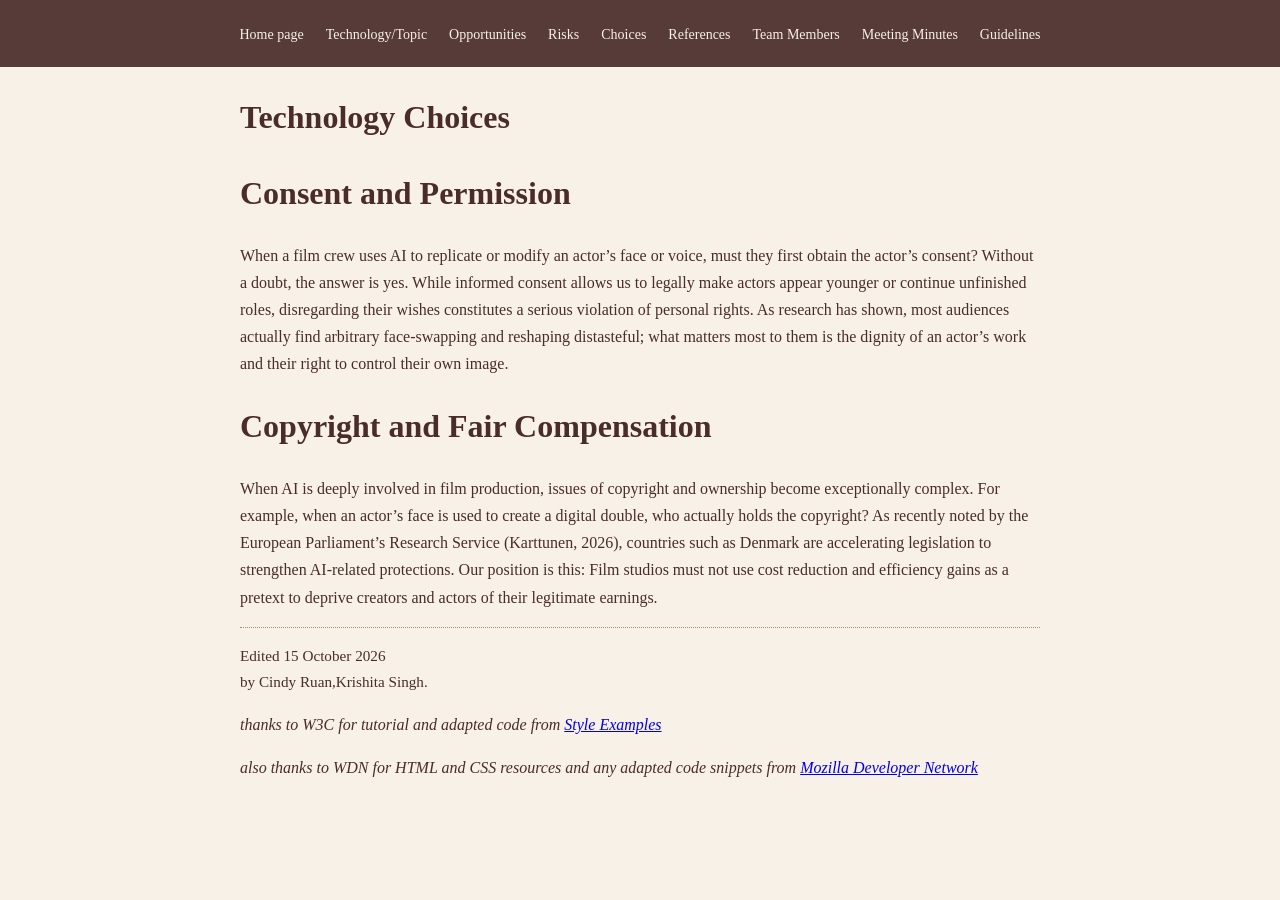
<file: misc/choices.html>
<!DOCTYPE html PUBLIC "-//W3C//DTD HTML 4.01//EN">
<html>
<head>
  <title>choices</title>
  	<link rel="stylesheet" href="../styles/mystyles.css">
  </head>

<body>

<!-- Site navigation menu -->

<ul class="navbar">
		<li><a href="../index.html">Home page</a></li>
		<li><a href="topic.html">Technology/Topic</a></li>
		<li><a href="opportunities.html">Opportunities</a></li>
		<li><a href="risks.html">Risks</a></li>
		<li><a href="choices.html">Choices</a></li>
		<li><a href="references.html">References</a></li>
		<li><a href="team-members.html">Team Members</a></li>
		<li><a href="meetings.html">Meeting Minutes</a></li>
		<li><a href="guidelines.html">Guidelines</a></li>
	</ul>

<!-- Main content -->



<div class="container">
	<h1>Technology Choices</h1>
    <header>
        <h1>Consent and Permission</h1>
    </header>

            <div class="bilingual-box">
                    <p>When a film crew uses AI to replicate or modify an actor’s face or voice, must they first obtain the actor’s consent? Without a doubt, the answer is yes. While informed consent allows us to legally make actors appear younger or continue unfinished roles, disregarding their wishes constitutes a serious violation of personal rights. As research has shown, most audiences actually find arbitrary face-swapping and reshaping distasteful; what matters most to them is the dignity of an actor’s work and their right to control their own image.</p>
            </div>

    <!-- Slide 2 -->
	 <header>
        <h1>Copyright and Fair Compensation</h1>
    </header>
    
            <div class="bilingual-box">
                    <p>When AI is deeply involved in film production, issues of copyright and ownership become exceptionally complex. For example, when an actor’s face is used to create a digital double, who actually holds the copyright? As recently noted by the European Parliament’s Research Service (Karttunen, 2026), countries such as Denmark are accelerating legislation to strengthen AI-related protections. Our position is this: Film studios must not use cost reduction and efficiency gains as a pretext to deprive creators and actors of their legitimate earnings.</p>
            </div>
        

<!-- Sign and date the page, it's only polite! -->
<address>Edited 15 October 2026<br>
    by Cindy Ruan,Krishita Singh.</address>
 
<p><em>thanks to W3C for tutorial and adapted code from <a href="https://www.w3.org/Style/Examples/011/firstcss.en.html">Style Examples</a></p></em>
<p><em>also thanks to WDN for HTML and CSS resources and any adapted code snippets from <a href= "https://developer.mozilla.org/en-US/docs/Web">Mozilla Developer Network</a></p></em> 
</body> 
</html>
</file>
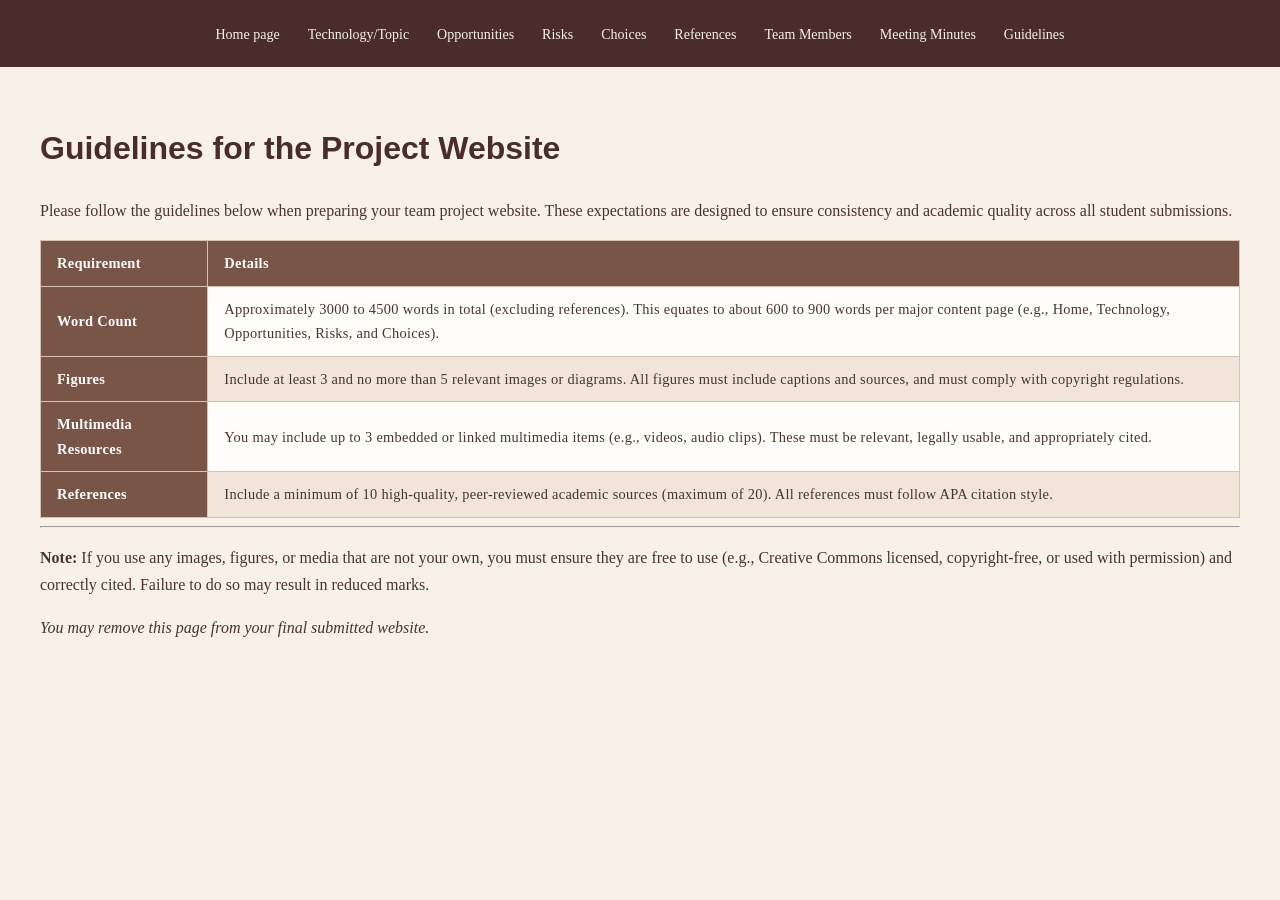
<file: misc/guidelines.html>
<!DOCTYPE html PUBLIC "-//W3C//DTD HTML 4.01//EN">
<html>

<head>
	<meta charset="UTF-8">
	<title>Guidelines</title>
	<link rel="stylesheet" href="../styles/minimal-table.css" type="text/css">
</head>

<body>
	<!-- Site navigation menu -->
	<ul class="navbar">
		<li><a href="../index.html">Home page</a></li>
		<li><a href="topic.html">Technology/Topic</a></li>
		<li><a href="opportunities.html">Opportunities</a></li>
		<li><a href="risks.html">Risks</a></li>
		<li><a href="choices.html">Choices</a></li>
		<li><a href="references.html">References</a></li>
		<li><a href="team-members.html">Team Members</a></li>
		<li><a href="meetings.html">Meeting Minutes</a></li>
		<li><a href="guidelines.html">Guidelines</a></li>
	</ul>

	<h1>Guidelines for the Project Website</h1>

	<p>
		Please follow the guidelines below when preparing your team project website. These expectations are designed to
		ensure consistency and academic quality across all student submissions.
	</p>
<div>
	<table>
		<thead>
			<tr>
				<th>Requirement</th>
				<th>Details</th>
			</tr>
		</thead>
		<tbody>
			<tr>
				<th scope="row">Word Count</th>
				<td>Approximately 3000 to 4500 words in total (excluding references). This equates to about 600 to 900
					words per major content page (e.g., Home, Technology, Opportunities, Risks, and Choices).</td>
			</tr>
			<tr>
				<th scope="row">Figures</th>
				<td>Include at least 3 and no more than 5 relevant images or diagrams. All figures must include captions
					and sources, and must comply with copyright regulations.</td>
			</tr>
			<tr>
				<th scope="row">Multimedia Resources</th>
				<td>You may include up to 3 embedded or linked multimedia items (e.g., videos, audio clips). These must
					be relevant, legally usable, and appropriately cited.</td>
			</tr>
			<tr>
				<th scope="row">References</th>
				<td>Include a minimum of 10 high-quality, peer-reviewed academic sources (maximum of 20). All references
					must follow APA citation style.</td>
			</tr>
		</tbody>
	</table>
</div>
	<hr>

	<p>
		<strong>Note:</strong> If you use any images, figures, or media that are not your own, you must ensure they are free
		to use (e.g., Creative Commons licensed, copyright-free, or used with permission) and correctly cited.
		Failure to do so may result in reduced marks.
	</p>

	<p><em>You may remove this page from your final submitted website.</em></p>

</body>

</html>
</file>
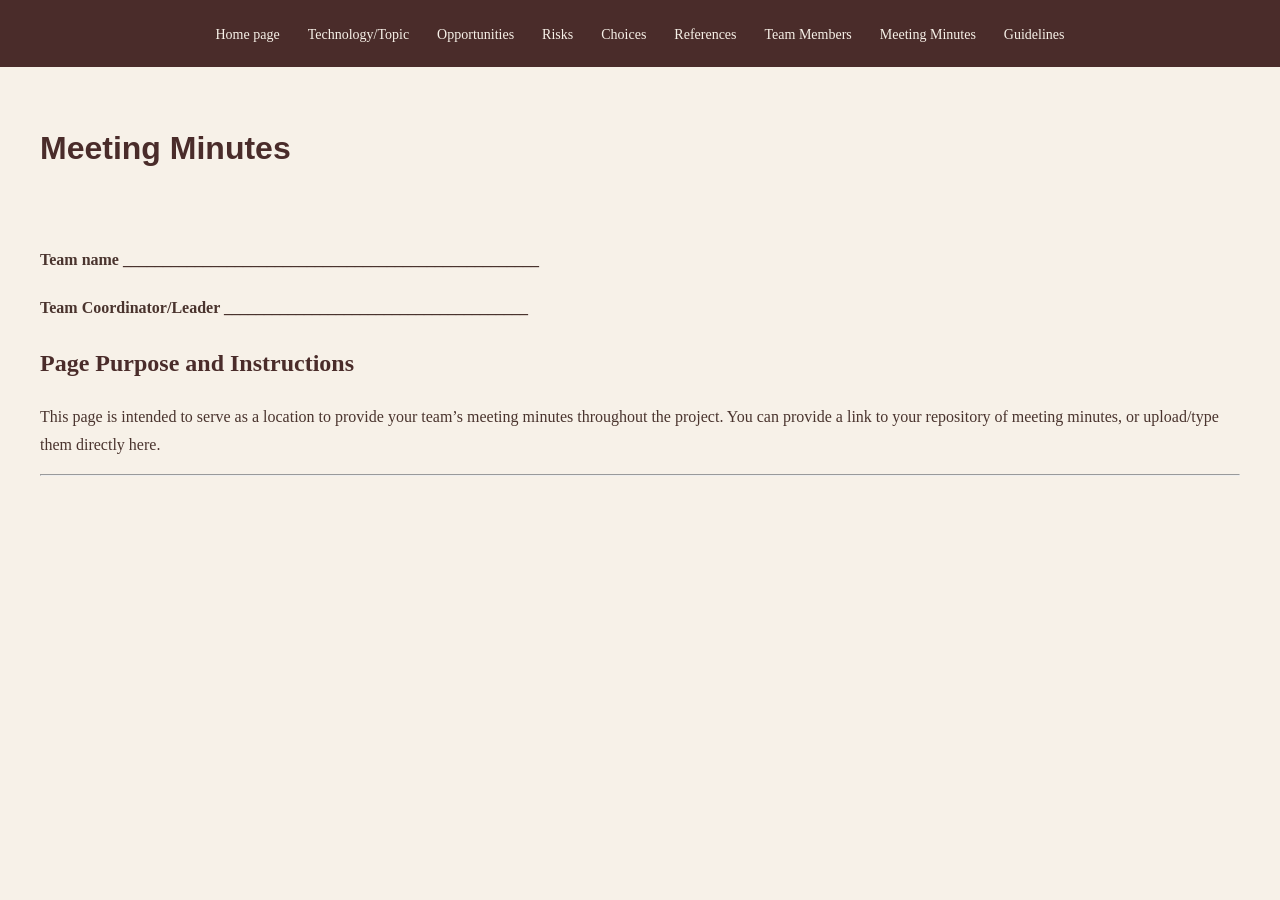
<file: misc/meetings.html>
<!DOCTYPE html PUBLIC "-//W3C//DTD HTML 4.01//EN">
<html>

<head>
  <meta charset="UTF-8">
  <title>guidelines</title>
  <link rel="stylesheet" href="../styles/minimal-table.css" type="text/css">
</head>

<body>
  <!-- Site navigation menu -->
  <ul class="navbar">
		<li><a href="../index.html">Home page</a></li>
		<li><a href="topic.html">Technology/Topic</a></li>
		<li><a href="opportunities.html">Opportunities</a></li>
		<li><a href="risks.html">Risks</a></li>
		<li><a href="choices.html">Choices</a></li>
		<li><a href="references.html">References</a></li>
		<li><a href="team-members.html">Team Members</a></li>
		<li><a href="meetings.html">Meeting Minutes</a></li>
		<li><a href="guidelines.html">Guidelines</a></li>
	</ul>




  <h1>Meeting Minutes</h1><br>


  <h4>
    <p>Team name ____________________________________________________</p>
  </h4>

  <h4>
    <p>Team Coordinator/Leader ______________________________________</p>
  </h4>

  <h2>Page Purpose and Instructions</h2>

  <p>This page is intended to serve as a location to provide your team’s meeting minutes throughout the project. You can
    provide a link to your repository of meeting minutes, or upload/type them directly here.</p>

  <a href="https://canvas.aut.ac.nz/courses/1048/discussion_topics/3449" Meeting Minutes Repository Alternative Link</a>



    <hr />
    <p>
      <!-- <h6><em>Note: the preferred option will be to replace these links in your site with equivalent links to your
          repository e.g. Canvas discussion Board pages or Dropbox links</h6></em> -->
    </p>
</body>

</html>
</file>
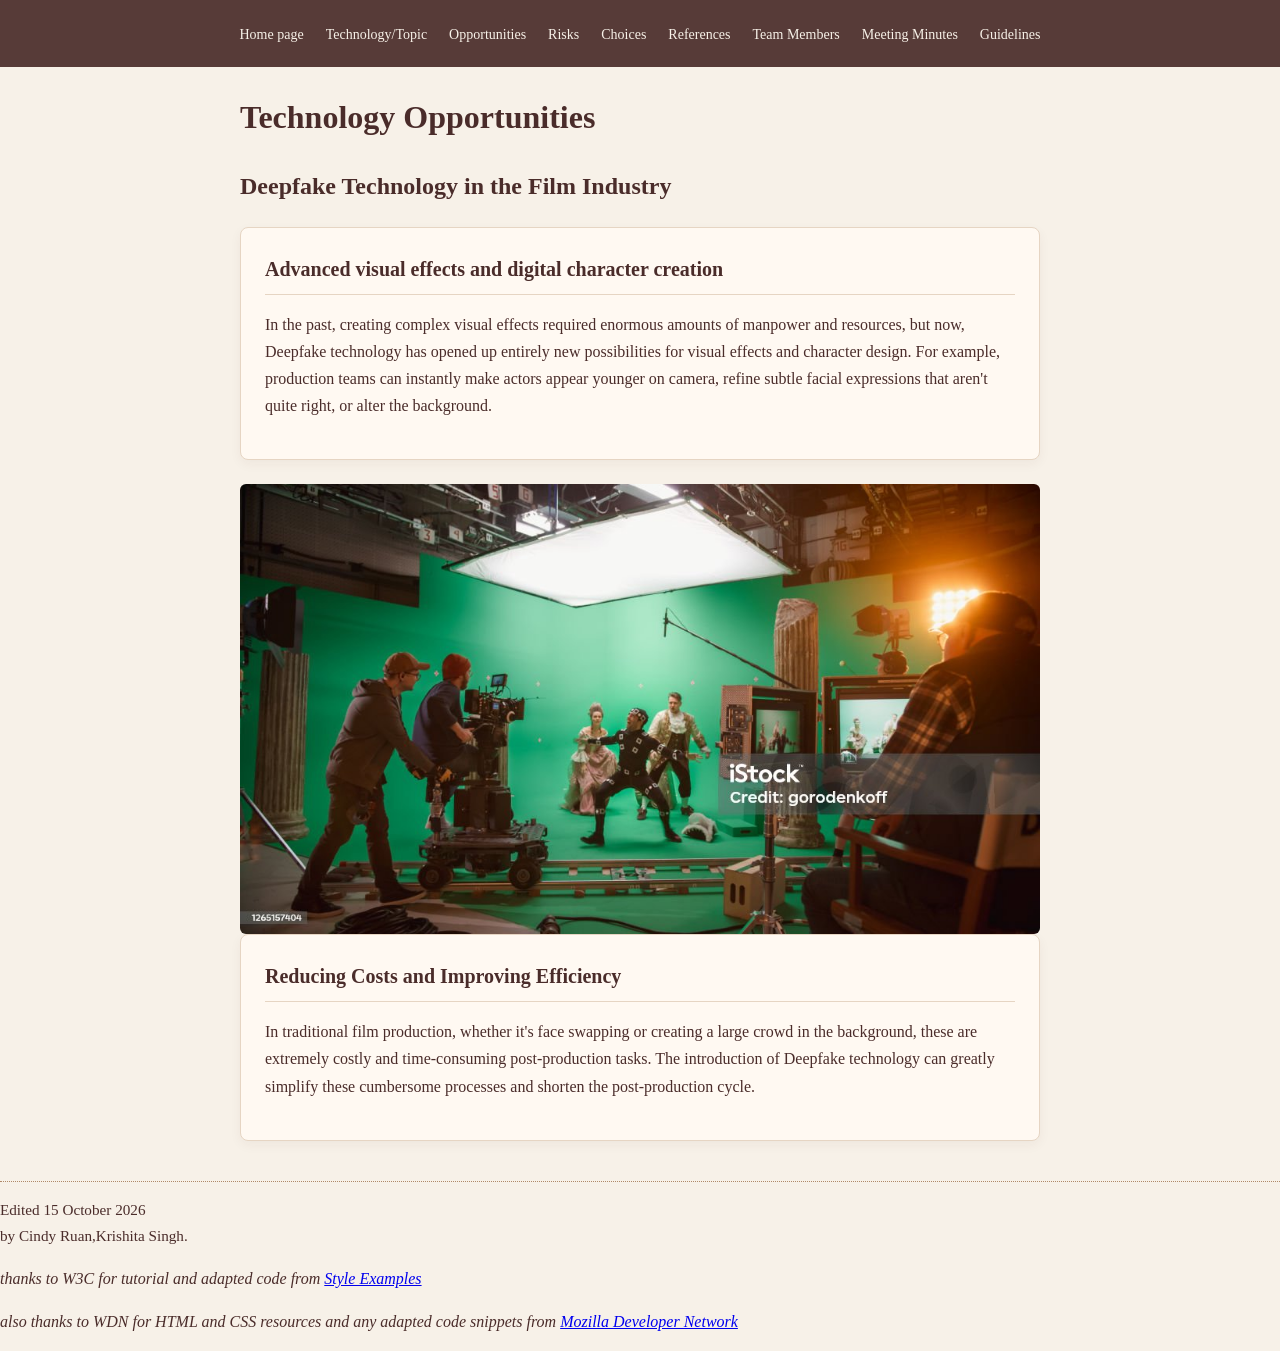
<file: misc/opportunities.html>
<!DOCTYPE html PUBLIC "-//W3C//DTD HTML 4.01//EN">
<html>
<head>
  <title>opportunities</title>
  	<link rel="stylesheet" href="../styles/mystyles.css">
  </head>

<body>

<!-- Site navigation menu -->

<ul class="navbar">
		<li><a href="../index.html">Home page</a></li>
		<li><a href="topic.html">Technology/Topic</a></li>
		<li><a href="opportunities.html">Opportunities</a></li>
		<li><a href="risks.html">Risks</a></li>
		<li><a href="choices.html">Choices</a></li>
		<li><a href="references.html">References</a></li>
		<li><a href="team-members.html">Team Members</a></li>
		<li><a href="meetings.html">Meeting Minutes</a></li>
		<li><a href="guidelines.html">Guidelines</a></li>
	</ul>

<!-- Main content -->
 <div class="container">
    <header>
        <h1>Technology Opportunities</h1>
        <h2>Deepfake Technology in the Film Industry</h2>
    </header>

    <div class="slide-card">
        <h3>Advanced visual effects and digital character creation</h3>
        <p>In the past, creating complex visual effects required enormous amounts of manpower and resources, but now, Deepfake technology has opened up entirely new possibilities for visual effects and character design. For example, production teams can instantly make actors appear younger on camera, refine subtle facial expressions that aren't quite right, or alter the background.</p>
    </div>
	<img src="../images/On Big Film Studio.jpg" alt="Big Film Studio Production" style="width:100%; border-radius:6px; margin-top:10px;">

    <div class="slide-card">
        <h3>Reducing Costs and Improving Efficiency</h3>
        <p>In traditional film production, whether it's face swapping or creating a large crowd in the background, these are extremely costly and time-consuming post-production tasks. The introduction of Deepfake technology can greatly simplify these cumbersome processes and shorten the post-production cycle.</p>
    </div>
</div>
<!-- Sign and date the page, it's only polite! -->
<address>Edited 15 October 2026<br>
    by Cindy Ruan,Krishita Singh.</address>
 
<p><em>thanks to W3C for tutorial and adapted code from <a href="https://www.w3.org/Style/Examples/011/firstcss.en.html">Style Examples</a></p></em>
<p><em>also thanks to WDN for HTML and CSS resources and any adapted code snippets from <a href= "https://developer.mozilla.org/en-US/docs/Web">Mozilla Developer Network</a></p></em> 
 </html>
</file>
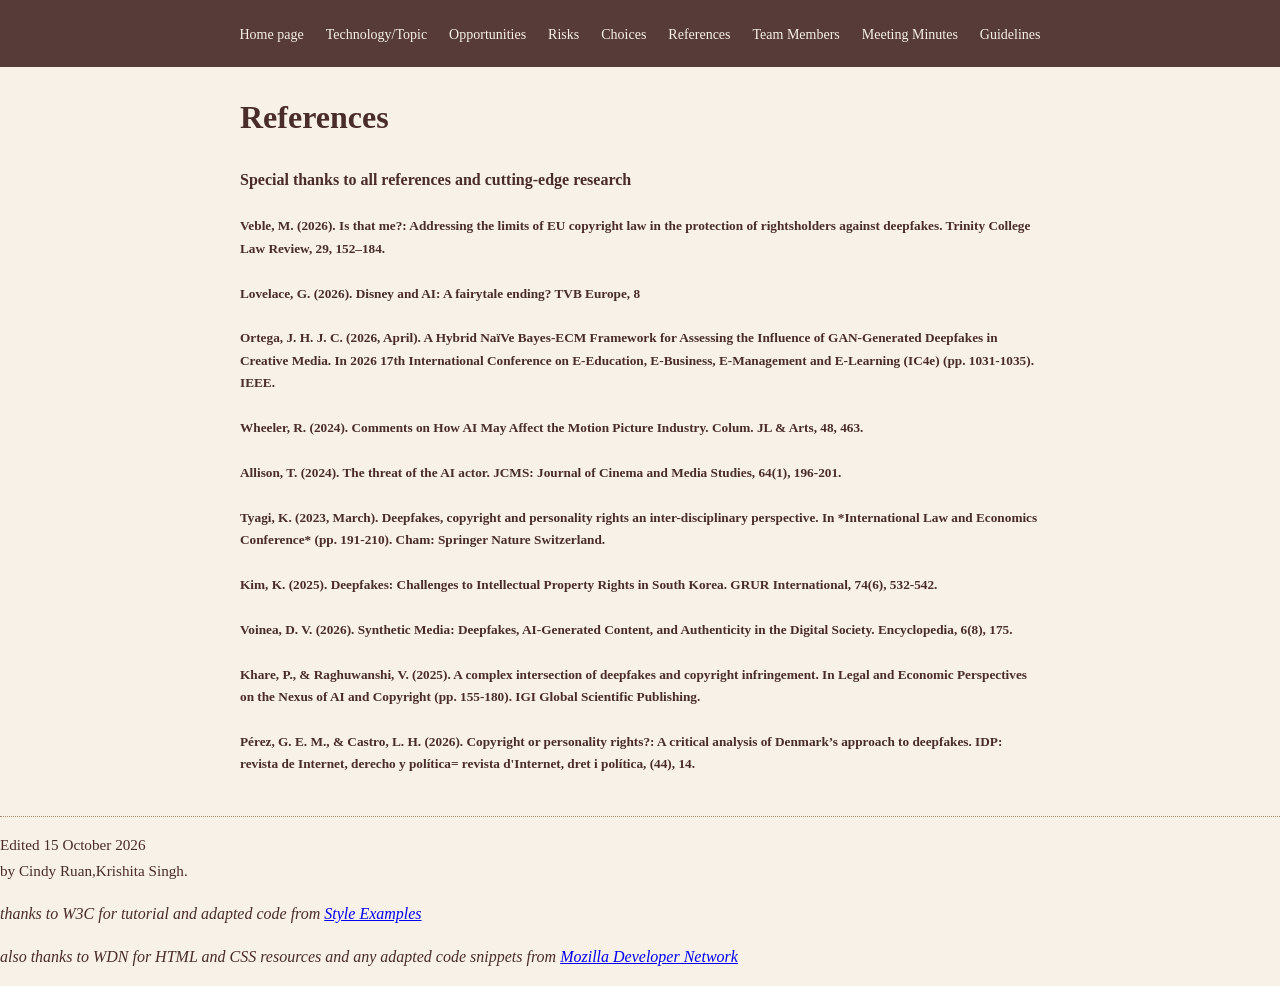
<file: misc/references.html>
<!DOCTYPE html PUBLIC "-//W3C//DTD HTML 4.01//EN">
<html>

<head>
  <meta charset="UTF-8">
  <title>References</title>
  <link rel="stylesheet" href="../styles/mystyles.css">
</head>

<body>
  
  <!-- Site navigation menu -->

  <ul class="navbar">
		<li><a href="../index.html">Home page</a></li>
		<li><a href="topic.html">Technology/Topic</a></li>
		<li><a href="opportunities.html">Opportunities</a></li>
		<li><a href="risks.html">Risks</a></li>
		<li><a href="choices.html">Choices</a></li>
		<li><a href="references.html">References</a></li>
		<li><a href="team-members.html">Team Members</a></li>
		<li><a href="meetings.html">Meeting Minutes</a></li>
		<li><a href="guidelines.html">Guidelines</a></li>
	</ul>

  <!-- Main content -->
   <div class="container">
  <h1>References</h1>


  </ul>
  <h4>
    <p>Special thanks to all references and cutting-edge research
    </p>
  </h4>


  </ul>
  <h5>
    <p>Veble, M. (2026). Is that me?: Addressing the limits of EU copyright law in the protection of rightsholders against deepfakes. Trinity College Law Review, 29, 152–184.</p>
  </h5>
   <h5>
    <p>Lovelace, G. (2026). Disney and AI: A fairytale ending? TVB Europe, 8</p>
  </h5>
   <h5>
    <p>Ortega, J. H. J. C. (2026, April). A Hybrid NaïVe Bayes-ECM Framework for Assessing the Influence of GAN-Generated Deepfakes in Creative Media. In 2026 17th International Conference on E-Education, E-Business, E-Management and E-Learning (IC4e) (pp. 1031-1035). IEEE.</p>
  </h5>
   <h5>
    <p>Wheeler, R. (2024). Comments on How AI May Affect the Motion Picture Industry. Colum. JL & Arts, 48, 463.</p>
  </h5>
   <h5>
    <p>Allison, T. (2024). The threat of the AI actor. JCMS: Journal of Cinema and Media Studies, 64(1), 196-201.</p>
  </h5>
   <h5>
    <p>Tyagi, K. (2023, March). Deepfakes, copyright and personality rights an inter-disciplinary perspective. In *International Law and Economics Conference* (pp. 191-210). Cham: Springer Nature Switzerland.</p>
  </h5>
   <h5>
    <p>Kim, K. (2025). Deepfakes: Challenges to Intellectual Property Rights in South Korea. GRUR International, 74(6), 532-542.</p>
  </h5>
   <h5>
    <p>Voinea, D. V. (2026). Synthetic Media: Deepfakes, AI-Generated Content, and Authenticity in the Digital Society. Encyclopedia, 6(8), 175.</p>
  </h5>
   <h5>
    <p>Khare, P., & Raghuwanshi, V. (2025). A complex intersection of deepfakes and copyright infringement. In Legal and Economic Perspectives on the Nexus of AI and Copyright (pp. 155-180). IGI Global Scientific Publishing.</p>
  </h5>
   <h5>
    <p>Pérez, G. E. M., & Castro, L. H. (2026). Copyright or personality rights?: A critical analysis of Denmark’s approach to deepfakes. IDP: revista de Internet, derecho y política= revista d'Internet, dret i política, (44), 14.</p>
  </h5>
</div>
  <address>Edited 15 October 2026<br>
    by Cindy Ruan,Krishita Singh.</address>

  <p><em>thanks to W3C for tutorial and adapted code from <a
        href="https://www.w3.org/Style/Examples/011/firstcss.en.html">Style Examples</a></p></em>
  <p><em>also thanks to WDN for HTML and CSS resources and any adapted code snippets from <a
        href="https://developer.mozilla.org/en-US/docs/Web">Mozilla Developer Network</a></p></em </html>
</file>
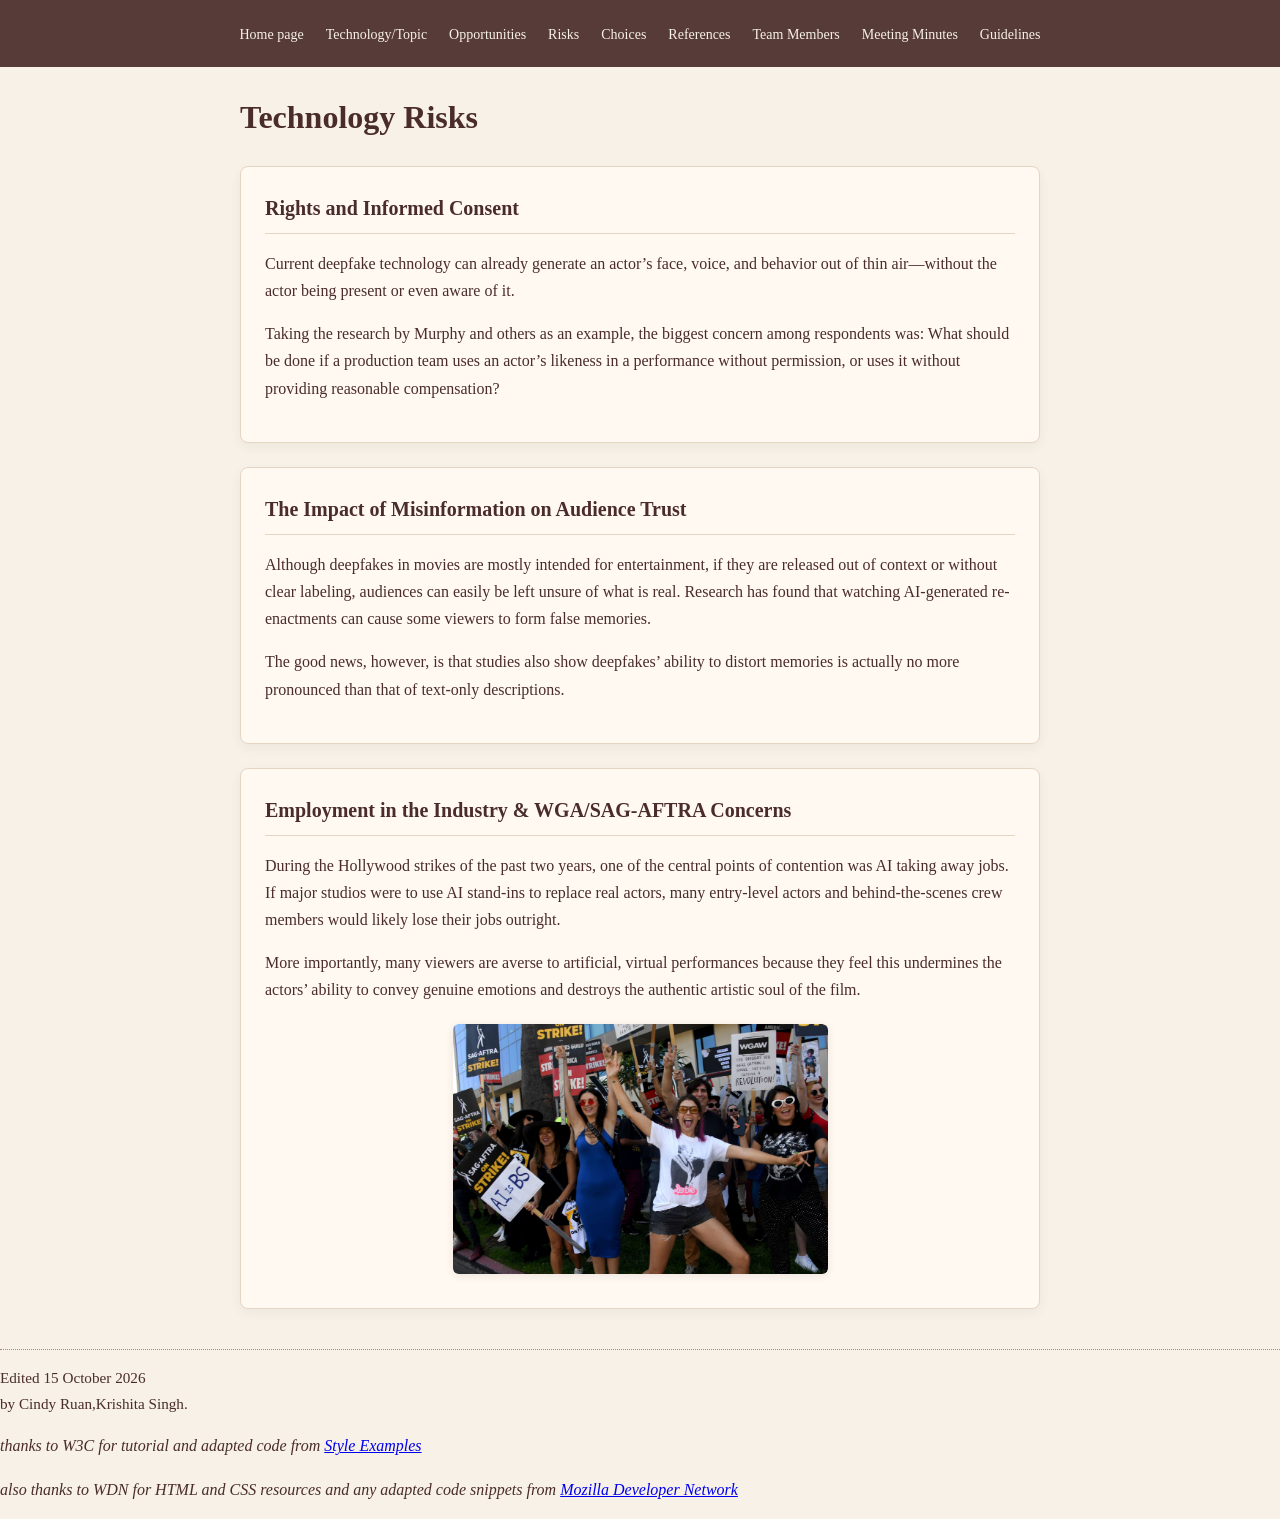
<file: misc/risks.html>
<!DOCTYPE html PUBLIC "-//W3C//DTD HTML 4.01//EN">
<html>
<head>
  <title>risks</title>
  	<link rel="stylesheet" href="../styles/mystyles.css">
  </head>

<body>

<!-- Site navigation menu -->

<ul class="navbar">
		<li><a href="../index.html">Home page</a></li>
		<li><a href="topic.html">Technology/Topic</a></li>
		<li><a href="opportunities.html">Opportunities</a></li>
		<li><a href="risks.html">Risks</a></li>
		<li><a href="choices.html">Choices</a></li>
		<li><a href="references.html">References</a></li>
		<li><a href="team-members.html">Team Members</a></li>
		<li><a href="meetings.html">Meeting Minutes</a></li>
		<li><a href="guidelines.html">Guidelines</a></li>
	</ul>

<!-- Main content -->
<div class="container">
    
    <header>
        <h1>Technology Risks</h1>
    </header>


    <div class="slide-card">
        <h3>Rights and Informed Consent</h3>
        <p>Current deepfake technology can already generate an actor’s face, voice, and behavior out of thin air—without the actor being present or even aware of it.</p>
        <p>Taking the research by Murphy and others as an example, the biggest concern among respondents was: What should be done if a production team uses an actor’s likeness in a performance without permission, or uses it without providing reasonable compensation?</p>
    </div>


    <div class="slide-card">
        <h3>The Impact of Misinformation on Audience Trust</h3>
        <p>Although deepfakes in movies are mostly intended for entertainment, if they are released out of context or without clear labeling, audiences can easily be left unsure of what is real. Research has found that watching AI-generated re-enactments can cause some viewers to form false memories.</p>
        <p>The good news, however, is that studies also show deepfakes’ ability to distort memories is actually no more pronounced than that of text-only descriptions.</p>
    </div>


    <div class="slide-card">
        <h3>Employment in the Industry & WGA/SAG-AFTRA Concerns</h3>
        <p>During the Hollywood strikes of the past two years, one of the central points of contention was AI taking away jobs. If major studios were to use AI stand-ins to replace real actors, many entry-level actors and behind-the-scenes crew members would likely lose their jobs outright.</p>
        <p>More importantly, many viewers are averse to artificial, virtual performances because they feel this undermines the actors’ ability to convey genuine emotions and destroys the authentic artistic soul of the film.</p>
        
        <img src="../images/WGA.jfif" alt="SAG-AFTRA and WGA strike protest" style="width: 50%; max-width: 400px; height: auto; display: block; margin: 20px auto 10px auto; border-radius: 6px;">
    </div>

</div>
<!-- Sign and date the page, it's only polite! -->
<address>Edited 15 October 2026<br>
    by Cindy Ruan,Krishita Singh.</address>
 
<p><em>thanks to W3C for tutorial and adapted code from <a href="https://www.w3.org/Style/Examples/011/firstcss.en.html">Style Examples</a></p></em>
<p><em>also thanks to WDN for HTML and CSS resources and any adapted code snippets from <a href= "https://developer.mozilla.org/en-US/docs/Web">Mozilla Developer Network</a></p></em> 
 </html>
</file>
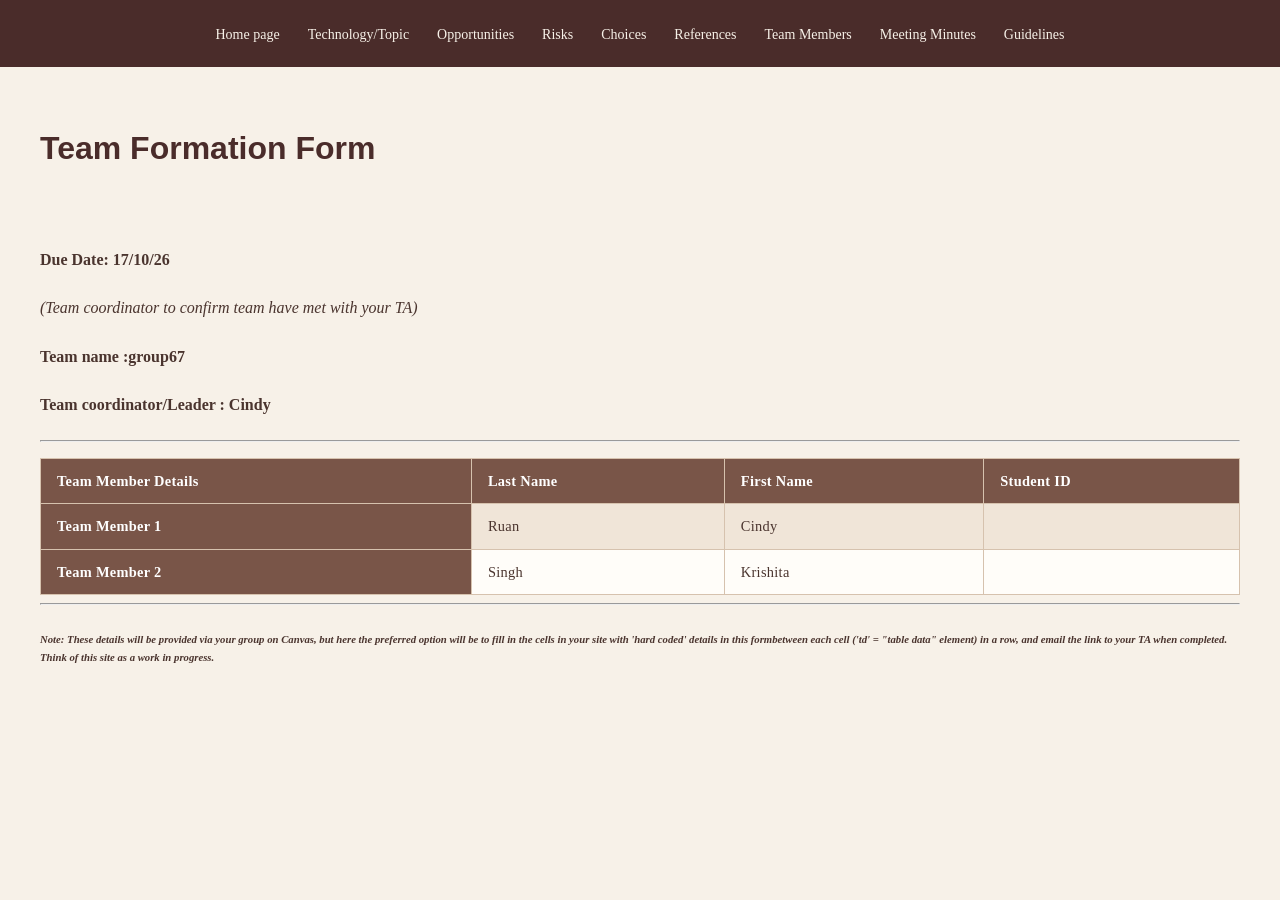
<file: misc/team-members.html>
<!DOCTYPE html PUBLIC "-//W3C//DTD HTML 4.01//EN">
<html>

<head>
    <meta charset="UTF-8">
    <title>Team Members</title>
    <link rel="stylesheet" href="../styles/minimal-table.css" type="text/css">
</head>

<body>
    <!-- Site navigation menu -->
    <ul class="navbar">
        <li><a href="../index.html">Home page</a></li>
        <li><a href="topic.html">Technology/Topic</a></li>
        <li><a href="opportunities.html">Opportunities</a></li>
        <li><a href="risks.html">Risks</a></li>
        <li><a href="choices.html">Choices</a></li>
        <li><a href="references.html">References</a></li>
        <li><a href="team-members.html">Team Members</a></li>
        <li><a href="meetings.html">Meeting Minutes</a></li>
        <li><a href="guidelines.html">Guidelines</a></li>
    </ul>




    <h1>Team Formation Form</h1><br>

    <h4>Due Date: 17/10/26 </h4>
    <p><em>(Team coordinator to confirm team have met with your TA)</em></p>

    <h4>
        <p>Team name :group67</p>
    </h4>

    <h4>
        <p>Team coordinator/Leader : Cindy</p>
    </h4>

    <table>
        <p>

            <body>
                <th>Team Member Details</th>


                <th scope="col" class="last name">Last Name</th>
                <th scope="col" class="first name">First Name</th>
                <th scope="col" class="id">Student ID</th>

                </tr>
                <hr />
        </p>

        <p align="left" </p>
            <th scope="row">Team Member 1</th>
            <td>Ruan</td>
            <td>Cindy</td>
            <td></td>

            </tr>
        <p align="left" </p>
            <th scope="row">Team Member 2</th>
            <td> Singh</td>
            <td>Krishita</td>
            <td></td>


            </tr>
        

    </table>


    <hr />
    <p>
    <h6><em>Note: These details will be provided via your group on Canvas, but here the preferred option will be to fill
            in the cells in your site with 'hard coded' details in this formbetween each cell ('td' = "table data"
            element) in a row, and email the link to your TA when completed. Think of this site as a work in progress.
            </p>
    </h6></em>

</body>

</html>
</file>
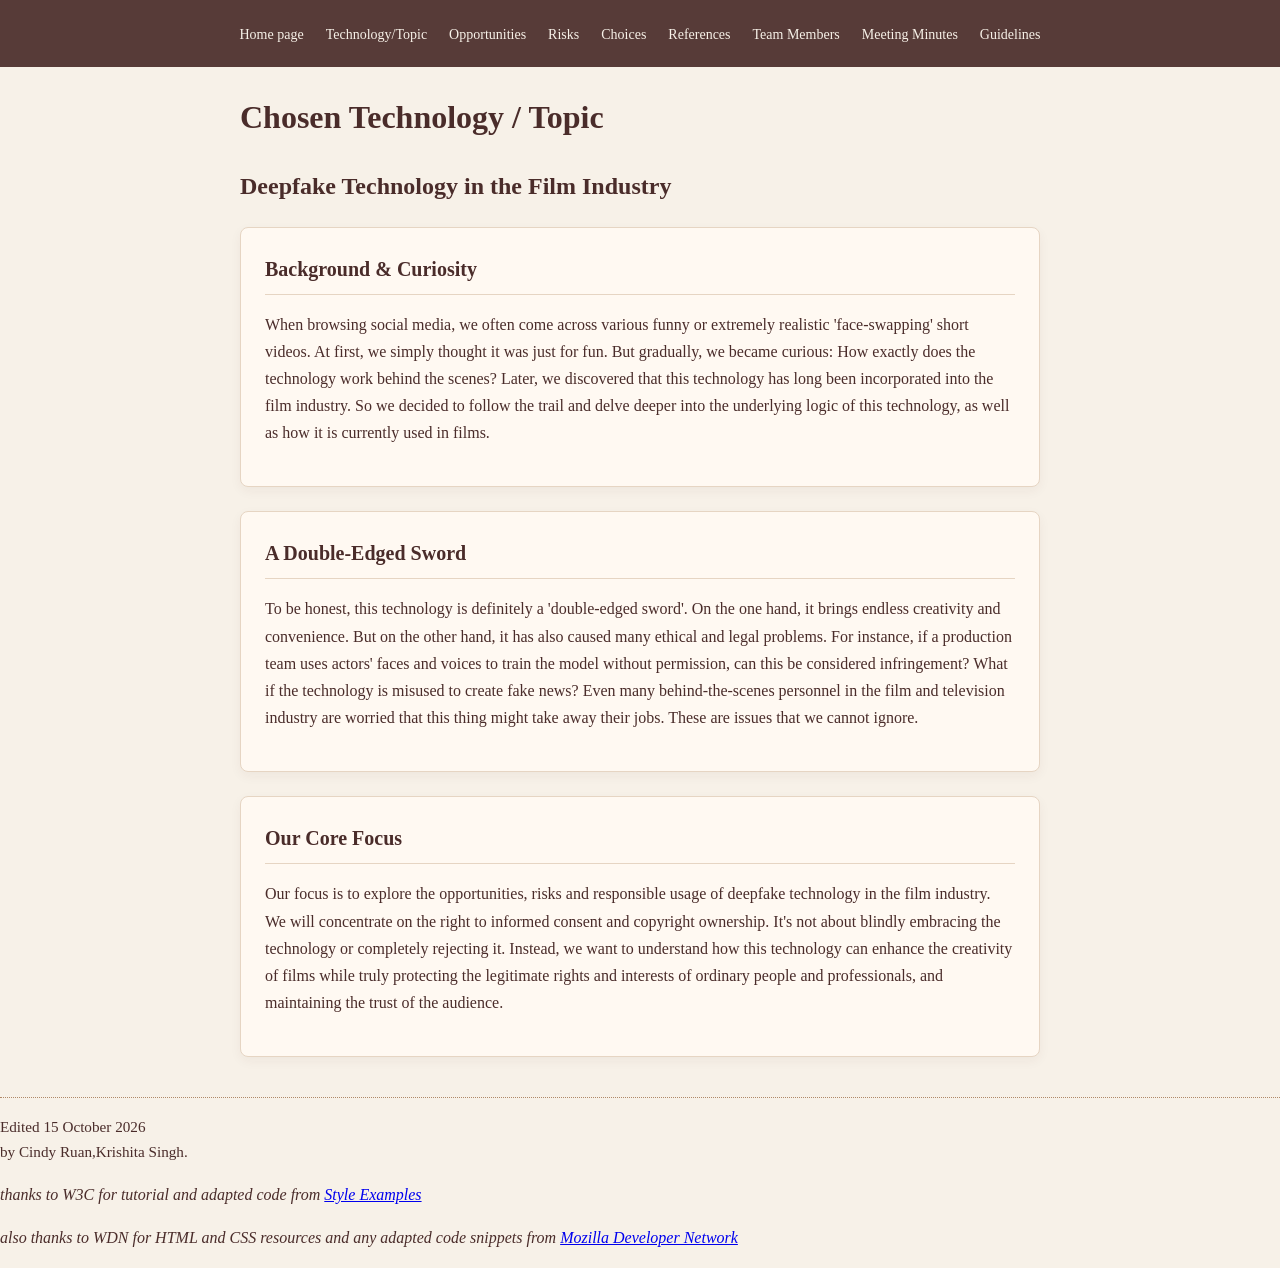
<file: misc/topic.html>
<!DOCTYPE html PUBLIC "-//W3C//DTD HTML 4.01//EN">
<html>

<head>
  <meta charset="UTF-8">
  <title>Topic</title>
  <link rel="stylesheet" href="../styles/mystyles.css">
</head>

<body>

  <!-- Site navigation menu -->

  <ul class="navbar">
		<li><a href="../index.html">Home page</a></li>
		<li><a href="topic.html">Technology/Topic</a></li>
		<li><a href="opportunities.html">Opportunities</a></li>
		<li><a href="risks.html">Risks</a></li>
		<li><a href="choices.html">Choices</a></li>
		<li><a href="references.html">References</a></li>
		<li><a href="team-members.html">Team Members</a></li>
		<li><a href="meetings.html">Meeting Minutes</a></li>
		<li><a href="guidelines.html">Guidelines</a></li>
	</ul>

  <!-- Main content -->
<div class="container">
    
    <header>
      <h1>Chosen Technology / Topic</h1>
      <h2>Deepfake Technology in the Film Industry</h2>
    </header>

    <div class="slide-card">
      <h3>Background & Curiosity</h3>
      <p>When browsing social media, we often come across various funny or extremely realistic 'face-swapping' short videos. At first, we simply thought it was just for fun. But gradually, we became curious: How exactly does the technology work behind the scenes? Later, we discovered that this technology has long been incorporated into the film industry. So we decided to follow the trail and delve deeper into the underlying logic of this technology, as well as how it is currently used in films.</p>
    </div>

    <div class="slide-card">
      <h3>A Double-Edged Sword</h3>
      <p>To be honest, this technology is definitely a 'double-edged sword'. On the one hand, it brings endless creativity and convenience. But on the other hand, it has also caused many ethical and legal problems. For instance, if a production team uses actors' faces and voices to train the model without permission, can this be considered infringement? What if the technology is misused to create fake news? Even many behind-the-scenes personnel in the film and television industry are worried that this thing might take away their jobs. These are issues that we cannot ignore.</p>
    </div>

    <div class="slide-card">
      <h3>Our Core Focus</h3>
      <p>Our focus is to explore the opportunities, risks and responsible usage of deepfake technology in the film industry. We will concentrate on the right to informed consent and copyright ownership. It's not about blindly embracing the technology or completely rejecting it. Instead, we want to understand how this technology can enhance the creativity of films while truly protecting the legitimate rights and interests of ordinary people and professionals, and maintaining the trust of the audience.</p>
    </div>

  </div>

<!-- Sign and date the page, it's only polite! -->
<address>Edited 15 October 2026<br>
    by Cindy Ruan,Krishita Singh.</address>


  <p><em>thanks to W3C for tutorial and adapted code from <a
        href="https://www.w3.org/Style/Examples/011/firstcss.en.html">Style Examples</a></p></em>
  <p><em>also thanks to WDN for HTML and CSS resources and any adapted code snippets from <a
        href="https://developer.mozilla.org/en-US/docs/Web">Mozilla Developer Network</a></p></em </body>

</html>
</file>
<file: styles/mystyles.css>
body {
    margin: 0;
    padding: 0;
    font-family: Georgia, "Times New Roman", Times, serif;
    color: #4A2C2A;
    background-color: #F7F1E8;
    line-height: 1.7;
}

ul.navbar {
    list-style-type: none;
    padding: 15px 20px;
    margin: 0;

    position: absolute;
    top: 0;
    left: 0;
    width: 100%;
    box-sizing: border-box;
    z-index: 10;

    display: flex;
    justify-content: center;
    align-items: center;
    flex-wrap: wrap;
    gap: 12px;

    background-color: rgba(74, 44, 42, 0.92);
}

ul.navbar li {
    background: transparent;
    margin: 0;
    padding: 5px;
    border: none;
}

ul.navbar a,
ul.navbar a:visited {
    color: #F7F1E8;
    text-decoration: none;
    font-size: 14px;
    transition: color 0.3s;
}

ul.navbar a:hover {
    color: #D6A875;
}

h1, h2, h3 {
    color: #4A2C2A;
    font-family: Georgia, "Times New Roman", serif;
}

address {
    margin-top: 1em;
    padding-top: 1em;
    border-top: 1px dotted #B08968;
    font-style: normal;
    font-size: 0.95rem;
}

.container {
    max-width: 800px;
    margin: 90px auto 40px auto;
    padding: 0 20px;
}

.content-section p {
    margin: 0;
    color: #4A2C2A;
    font-size: 1.05rem;
}

.slide-card {
    background-color: #FFF9F2;
    border: 1px solid #E6D5C3;
    border-radius: 8px;
    padding: 24px;
    margin-bottom: 24px;
    box-shadow: 0 4px 12px rgba(74, 44, 42, 0.05);
}

.slide-card h3 {
    margin-top: 0;
    margin-bottom: 12px;
    color: #4A2C2A;
    font-size: 1.25rem;
    border-bottom: 1px solid #E6D5C3;
    padding-bottom: 8px;
}

img {
    max-width: 100%;
    height: auto;
    display: block;
}

.slide-card img {
    border-radius: 6px;
    margin: 15px auto;
    box-shadow: 0 2px 8px rgba(74, 44, 42, 0.1);
}
</file>
<file: styles/minimal-table.css>
/* ===== General page style ===== */
body {
    margin: 0;
    padding: 100px 40px 40px;
    font-family: Georgia, "Times New Roman", Times, serif;
    color: #4A342E;
    background-color: #F7F1E8;
    line-height: 1.7;
}

/* ===== Navigation bar ===== */
ul.navbar {
    list-style-type: none;
    padding: 15px 20px;
    margin: 0;

    position: absolute;
    top: 0;
    left: 0;
    width: 100%;
    box-sizing: border-box;
    z-index: 1000;

    display: flex;
    justify-content: center;
    align-items: center;
    flex-wrap: wrap;
    gap: 12px;

    background-color: #4A2C2A;
}

ul.navbar li {
    background-color: transparent;
    margin: 0;
    padding: 5px 8px;
    border: none;
    border-radius: 4px;
}

ul.navbar a,
ul.navbar a:visited {
    color: #F7F1E8;
    text-decoration: none;
    font-size: 14px;
}

ul.navbar a:hover {
    color: #D6A875;
}

/* ===== Headings ===== */
h1, h2, h3 {
    color: #4A2C2A;
}

h1 {
    font-family: Helvetica, Geneva, Arial, sans-serif;
}

/* ===== General links ===== */
a:link {
    color: #795548;
}

a:visited {
    color: #8B6A55;
}

a:hover {
    color: #B08968;
}

/* ===== Tables ===== */
table {
    border-collapse: collapse;
    border: 1px solid #B08968;
    width: 100%;
    max-width: 100%;
    letter-spacing: 0.3px;
    font-size: 0.9rem;
    background-color: #FFFDF9;
}

td, th {
    border: 1px solid #D6C2AE;
    padding: 10px 16px;
}

th {
    background-color: #795548;
    color: #FFFFFF;
    text-align: left;
}

td {
    text-align: left;
    color: #4A342E;
}

tr:nth-child(even) td {
    background-color: #F0E5D8;
}

tr:nth-child(odd) td {
    background-color: #FFFDF9;
}

caption {
    padding: 10px;
    color: #4A2C2A;
    font-weight: bold;
}

/* ===== Address / footer ===== */
address {
    margin-top: 1em;
    padding-top: 1em;
    border-top: 1px dotted #B08968;
    color: #795548;
}
</file>
